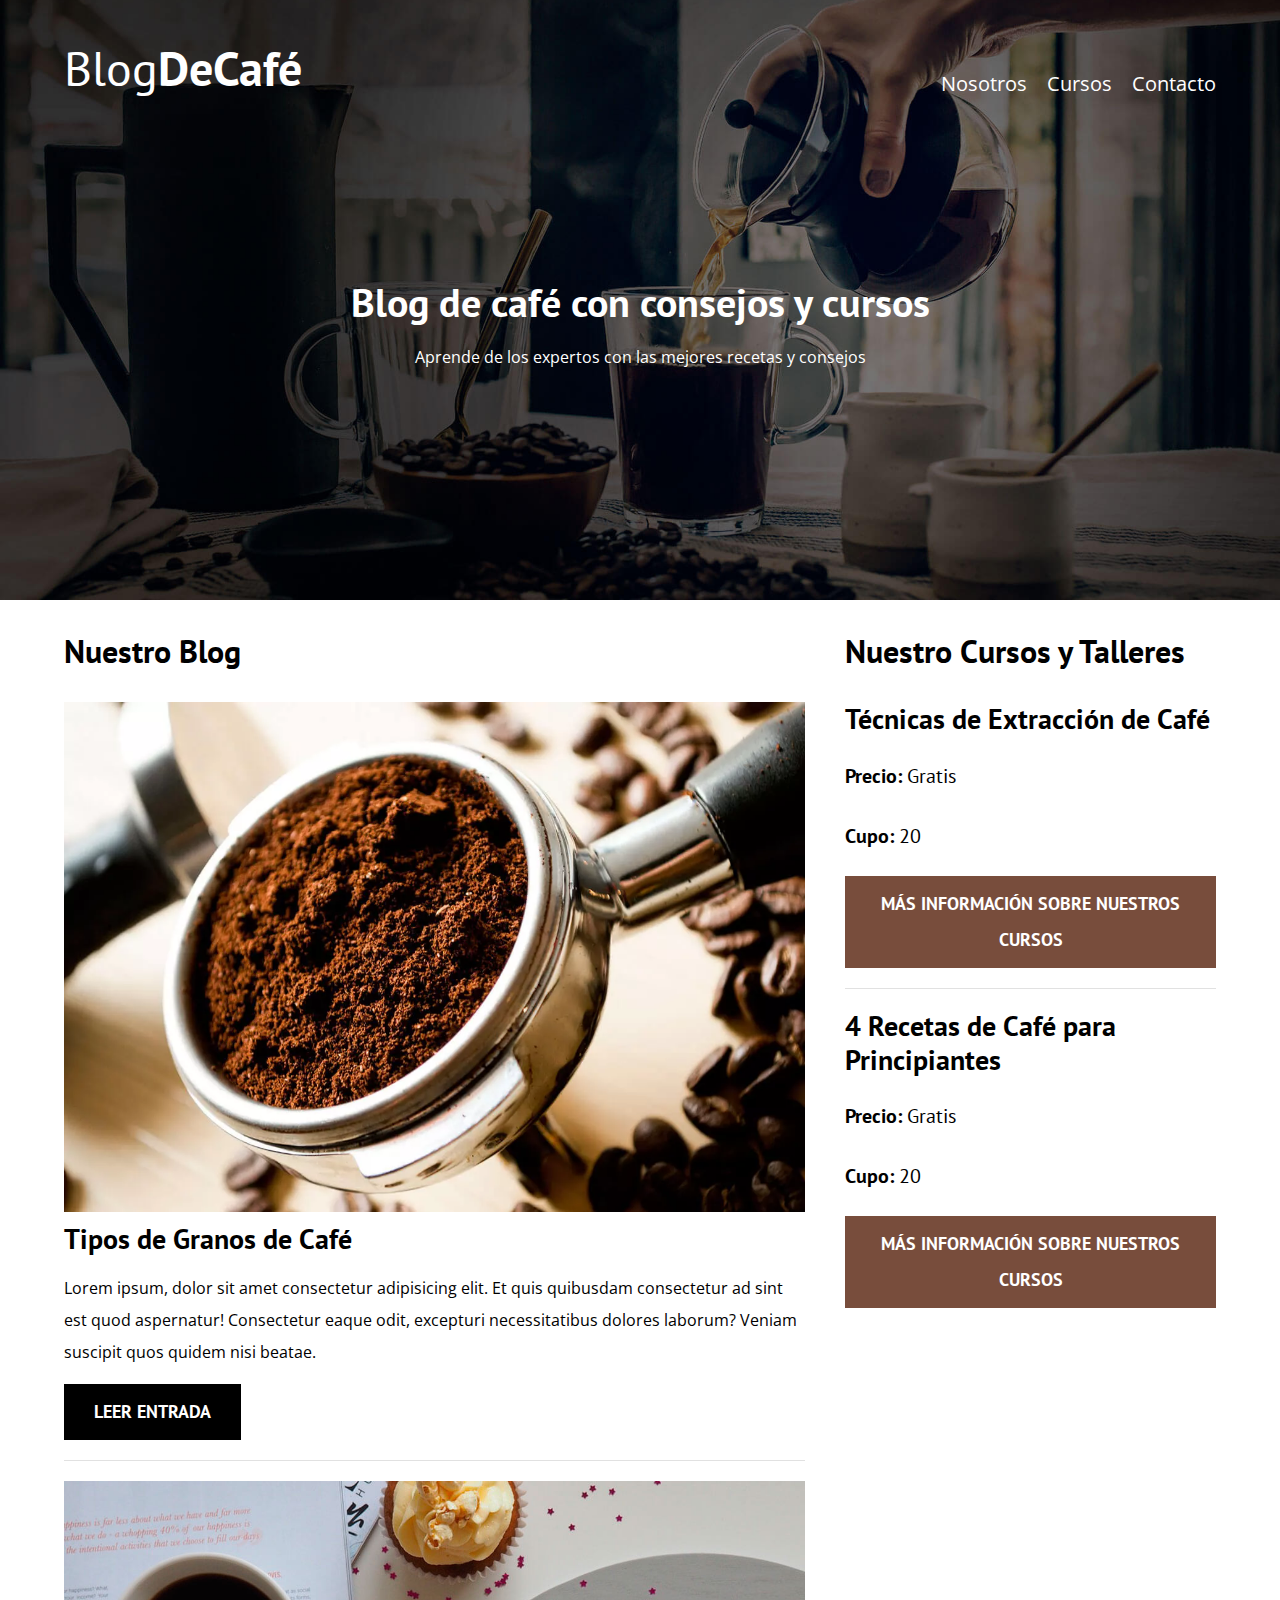
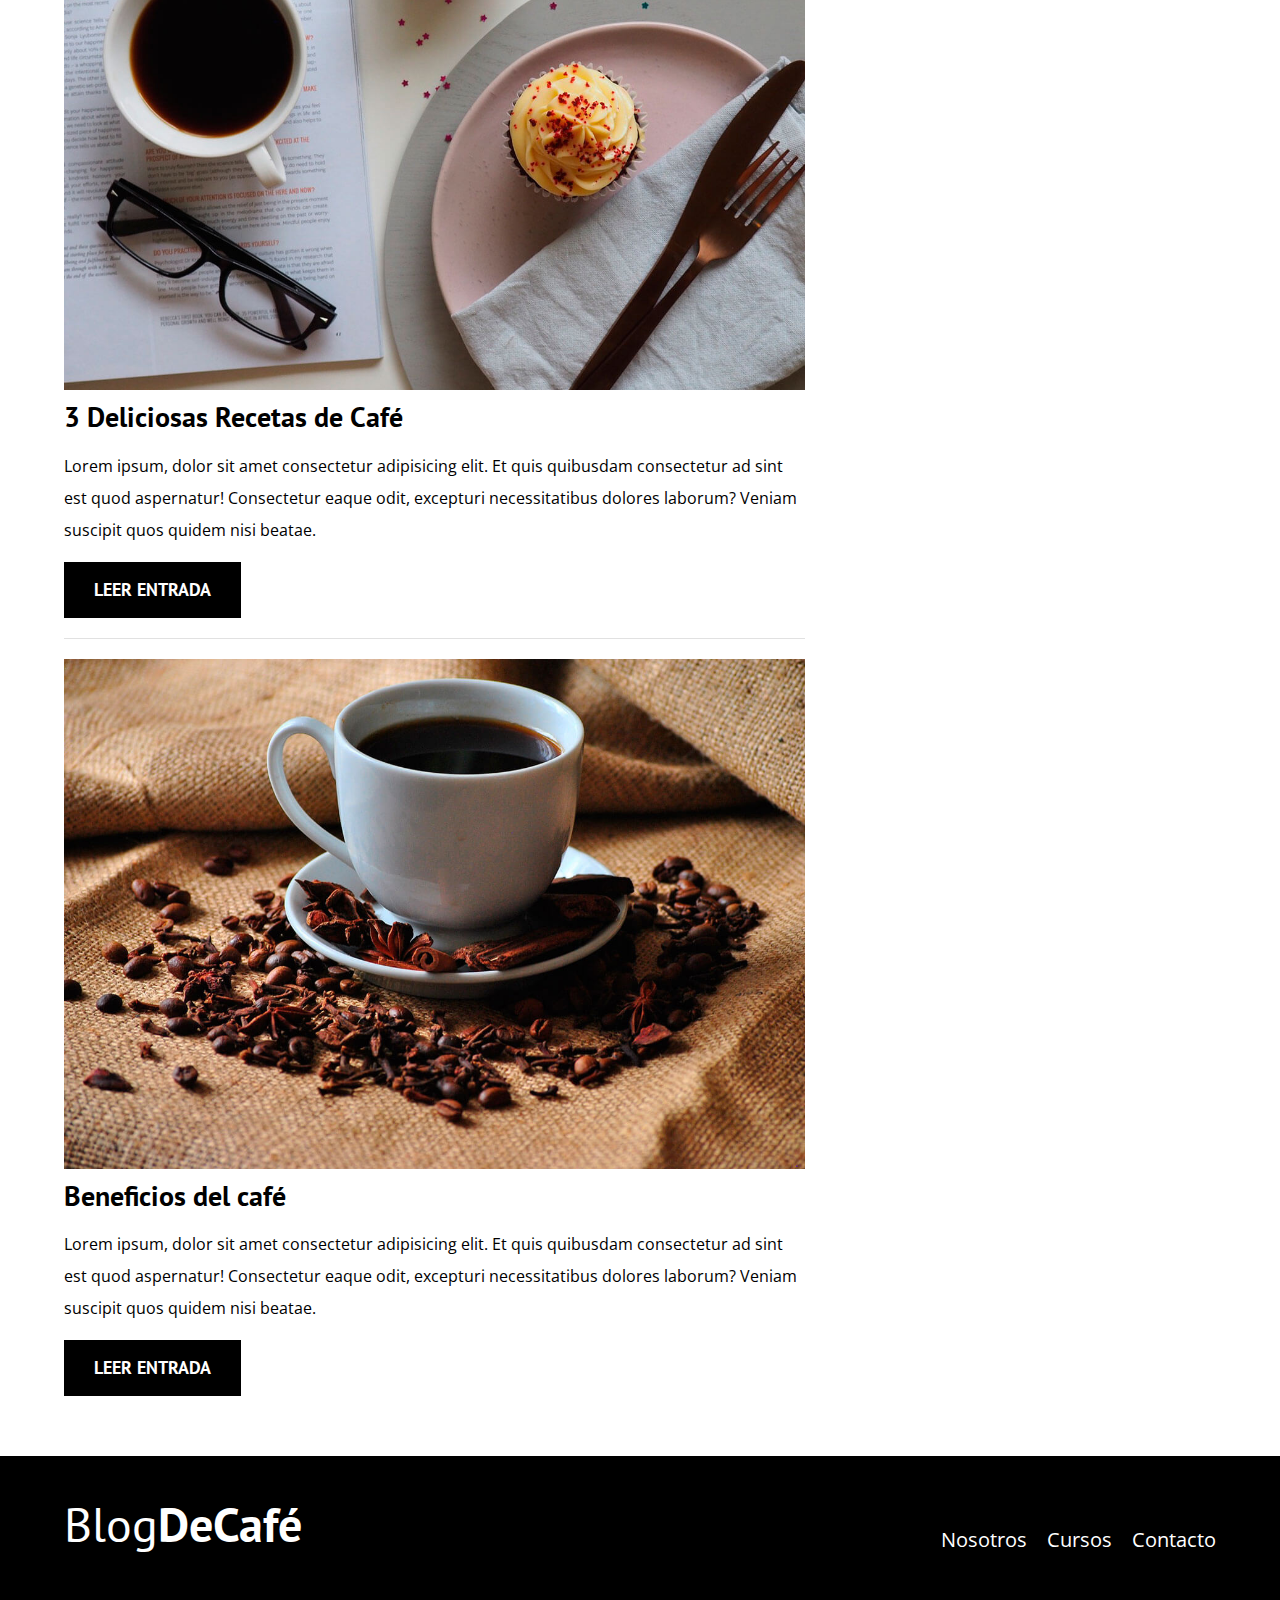
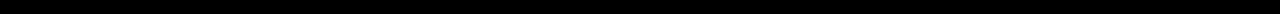
<file: index.html>
<!DOCTYPE html>
<html lang="en">

<head>
    <meta charset="UTF-8">
    <meta http-equiv="X-UA-Compatible" content="IE=edge">
    <meta name="viewport" content="width=device-width, initial-scale=1.0">
    <title>Blog de Café</title>
    <meta name=" description" content="Página web de blog de café">
    <!--Prefetch  Es para cargar mas rapido la siguiente página que crees que el usuario abrira-->
    <link rel="prefetch" href="nosotros.html" as="document">
    <!--Preload-->
    <link rel="preload" href="css/normalize.css" as="style">
    <link rel="stylesheet" href="css/normalize.css">

    <link rel="preload"
        href="https://fonts.googleapis.com/css2?family=Open+Sans&family=PT+Sans:wght@400;700&family=Staatliches&display=swap"
        crossorigin="crossorigin" as="font">
    <link
        href="https://fonts.googleapis.com/css2?family=Open+Sans&family=PT+Sans:wght@400;700&family=Staatliches&display=swap"
        rel="stylesheet">
    <link rel="preload" href="css/style.css" as="style">
    <link rel="stylesheet" href="css/style.css">

</head>

<body>
    <header class="header">

        <div class="contenedor">
            <div class="barra">
                <a href="index.html" class="logo">
                    <h1 class="logo__nombre no-margin centrar-texto">Blog<span class="logo__bold">DeCafé</span></h1>
                </a>
                <nav class="navegacion">
                    <a href="nosotros.html" class="navegacion__enlace">Nosotros</a>
                    <a href="cursos.html" class="navegacion__enlace">Cursos</a>
                    <a href="contacto.html" class="navegacion__enlace">Contacto</a>
                </nav>
            </div>
        </div>
        <div class="header__texto">
            <h2 class="no-margin">Blog de café con consejos y cursos</h2>
            <p class="no-margin">Aprende de los expertos con las mejores recetas y consejos</p>
        </div>

    </header>
    <div class="contenedor contenido-principal">

        <main class="blog">
            <h3>Nuestro Blog</h3>
            <article class="entrada">
                <div class="entrada__imagen">
                    <picture>
                        <source srcset="img/blog1.webp" type="image/webp">
                        <img loading="lazy" src="img/blog1.jpg" alt="imagen blog">
                    </picture>
                    
                </div>
                <div class="entrada__contenido">
                    <h4 class="no-margin">Tipos de Granos de Café</h4>
                    <p>Lorem ipsum, dolor sit amet consectetur adipisicing elit. Et quis quibusdam consectetur ad
                        sint est
                        quod aspernatur! Consectetur eaque odit, excepturi necessitatibus dolores laborum? Veniam
                        suscipit
                        quos quidem nisi beatae.</p>
                    <a href="entrada.html" class="boton boton--primario">Leer entrada</a>
                </div>
            </article>
            <article class="entrada">
                <div class="entrada__imagen">
                    <img loading="lazy" src="img/blog2.jpg" alt="imagen blog">
                </div>
                <div class="entrada__contenido">
                    <h4 class="no-margin">3 Deliciosas Recetas de Café</h4>
                    <p>Lorem ipsum, dolor sit amet consectetur adipisicing elit. Et quis quibusdam consectetur ad
                        sint est
                        quod aspernatur! Consectetur eaque odit, excepturi necessitatibus dolores laborum? Veniam
                        suscipit
                        quos quidem nisi beatae.</p>
                    <a href="entrada.html" class="boton boton--primario">Leer entrada</a>
                </div>
            </article>
            <article class="entrada">
                <div class="entrada__imagen">
                    <img loading="lazy" src="img/blog3.jpg" alt="imagen blog">
                </div>
                <div class="entrada__contenido">
                    <h4 class="no-margin">Beneficios del café</h4>
                    <p>Lorem ipsum, dolor sit amet consectetur adipisicing elit. Et quis quibusdam consectetur ad
                        sint est
                        quod aspernatur! Consectetur eaque odit, excepturi necessitatibus dolores laborum? Veniam
                        suscipit
                        quos quidem nisi beatae.</p>
                    <a href="entrada.html" class="boton boton--primario">Leer entrada</a>
                </div>
            </article>

        </main>

        <aside class="sidebar">
            <h3>Nuestro Cursos y Talleres</h3>
            <ul class="cursos no-padding">
                <li class="widget-curso">
                    <h4 class="no-margin">Técnicas de Extracción de Café</h4>
                    <p class="widget-curso__label">Precio:
                        <span class="widget-curso__info">Gratis</span>
                    </p>

                    <p class="widget-curso__label">Cupo:
                        <span class="widget-curso__info">20</span>
                    </p>
                    <a href="entrada.html" class="boton boton--secundario">Más Información sobre nuestros cursos</a>
                </li>

                <li class="widget-curso">
                    <h4 class="no-margin">4 Recetas de Café para Principiantes</h4>
                    <p class="widget-curso__label">Precio:
                        <span class="widget-curso__info">Gratis</span>
                    </p>

                    <p class="widget-curso__label">Cupo:
                        <span class="widget-curso__info">20</span>
                    </p>
                    <a href="entrada.html" class="boton boton--secundario">Más Información sobre nuestros cursos</a>
                </li>


            </ul>

        </aside>

    </div>

    <footer>
        <div class="contenedor">
            <div class="barra">
                <a href="index.html" class="logo">
                    <h1 class="logo__nombre no-margin centrar-texto">Blog<span class="logo__bold">DeCafé</span></h1>
                </a>
                <nav class="navegacion">
                    <a href="nosotros.html" class="navegacion__enlace">Nosotros</a>
                    <a href="cursos.html" class="navegacion__enlace">Cursos</a>
                    <a href="contacto.html" class="navegacion__enlace">Contacto</a>
                </nav>
            </div>
        </div>
    </footer>
    <script src="js/modernizr.js"></script>

</body>

</html>
</file>
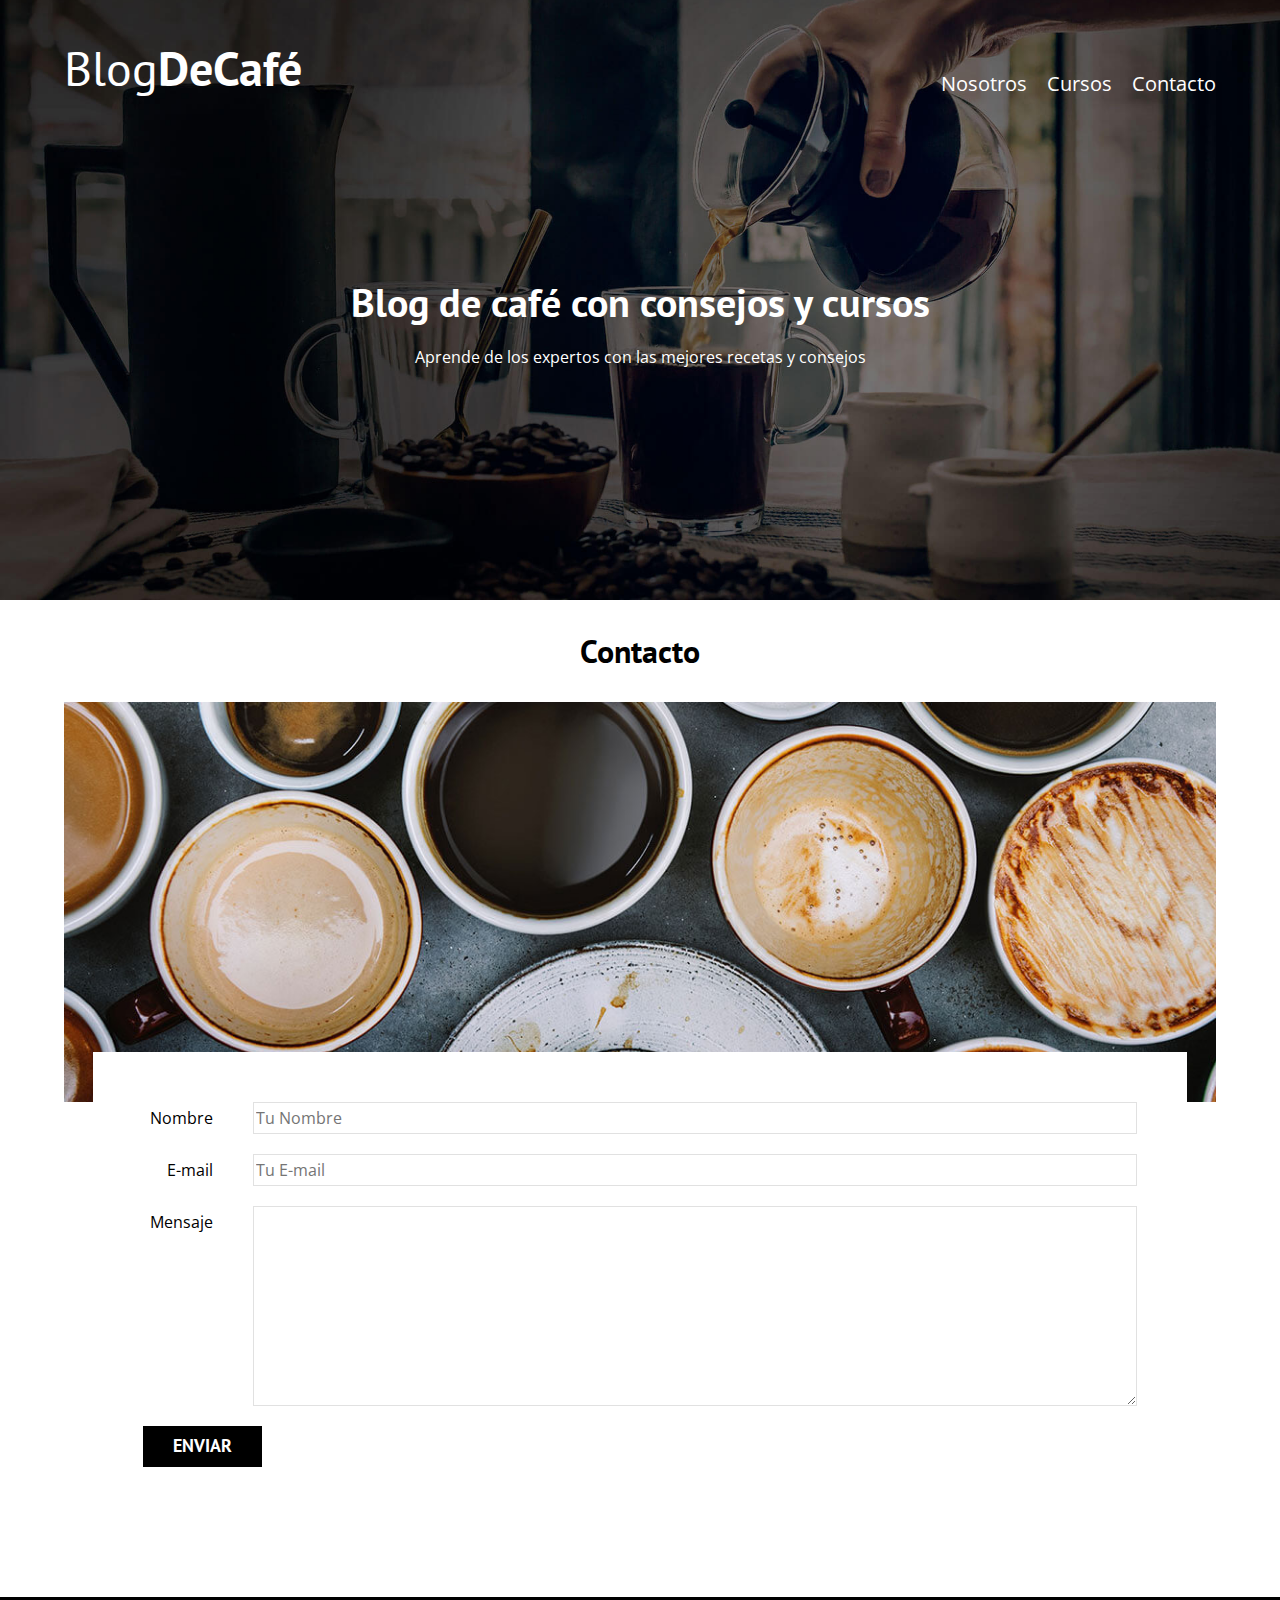
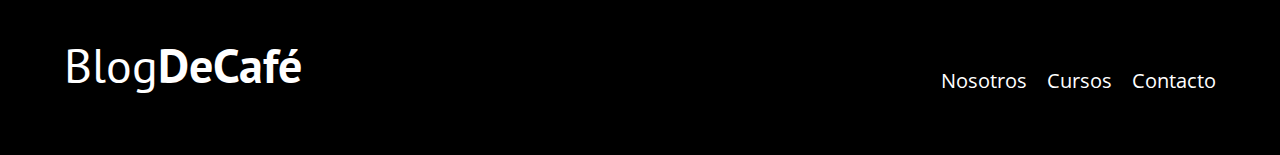
<file: Contacto.html>
<!DOCTYPE html>
<html lang="en">

<head>
    <meta charset="UTF-8">
    <meta http-equiv="X-UA-Compatible" content="IE=edge">
    <meta name="viewport" content="width=device-width, initial-scale=1.0">
    <title>Document</title>
    <link rel="stylesheet" href="css/normalize.css">
    <link
        href="https://fonts.googleapis.com/css2?family=Open+Sans&family=PT+Sans:wght@400;700&family=Staatliches&display=swap"
        rel="stylesheet">
    <link rel="stylesheet" href="css/style.css">
</head>

<body>
    <header class="header">

        <div class="contenedor">
            <div class="barra">
                <a href="index.html" class="logo">
                    <h1 class="logo__nombre no-margin centrar-texto">Blog<span class="logo__bold">DeCafé</span></h1>
                </a>
                <nav class="navegacion">
                    <a href="nosotros.html" class="navegacion__enlace">Nosotros</a>
                    <a href="cursos.html" class="navegacion__enlace">Cursos</a>
                    <a href="contacto.html" class="navegacion__enlace">Contacto</a>
                </nav>
            </div>
        </div>
        <div class="header__texto">
            <h2 class="no-margin">Blog de café con consejos y cursos</h2>
            <p class="no-margin">Aprende de los expertos con las mejores recetas y consejos</p>
        </div>




    </header>
    <main class="contenedor ">
        <h3 class="centrar-texto">Contacto</h3>
        <div class="contacto-bg"></div>
        <form class="formulario">
            
            <div class="campo">
                <label class="campo__label" for="nombre">Nombre</label> <!--El for es para darle accesibilidad web a todos las personas-->
                <input class="campo__field" type="text" placeholder="Tu Nombre" id="nombre">

            </div>
            <div class="campo">
                <label class="campo__label" for="email">E-mail</label> <!--El for es para darle accesibilidad web a todos las personas-->
                <input class="campo__field type="email" placeholder="Tu E-mail" id="email">

            </div>

            <div class="campo">
                <label class="campo__label" for="mensaje">Mensaje</label> <!--El for es para darle accesibilidad web a todos las personas-->
                <textarea class="campo__field campo__field--textarea  id="mensaje"></textarea>

            </div>

            <div class="campo">

                <input type="submit" value="Enviar" class="boton boton--primario">

            </div>

        </form>



    </main>

    <footer>
        <div class="contenedor">
            <div class="barra">
                <a href="index.html" class="logo">
                    <h1 class="logo__nombre no-margin centrar-texto">Blog<span class="logo__bold">DeCafé</span></h1>
                </a>
                <nav class="navegacion">
                    <a href="nosotros.html" class="navegacion__enlace">Nosotros</a>
                    <a href="cursos.html" class="navegacion__enlace">Cursos</a>
                    <a href="contacto.html" class="navegacion__enlace">Contacto</a>
                </nav>
            </div>
        </div>


    </footer>






</body>

</html>
</file>
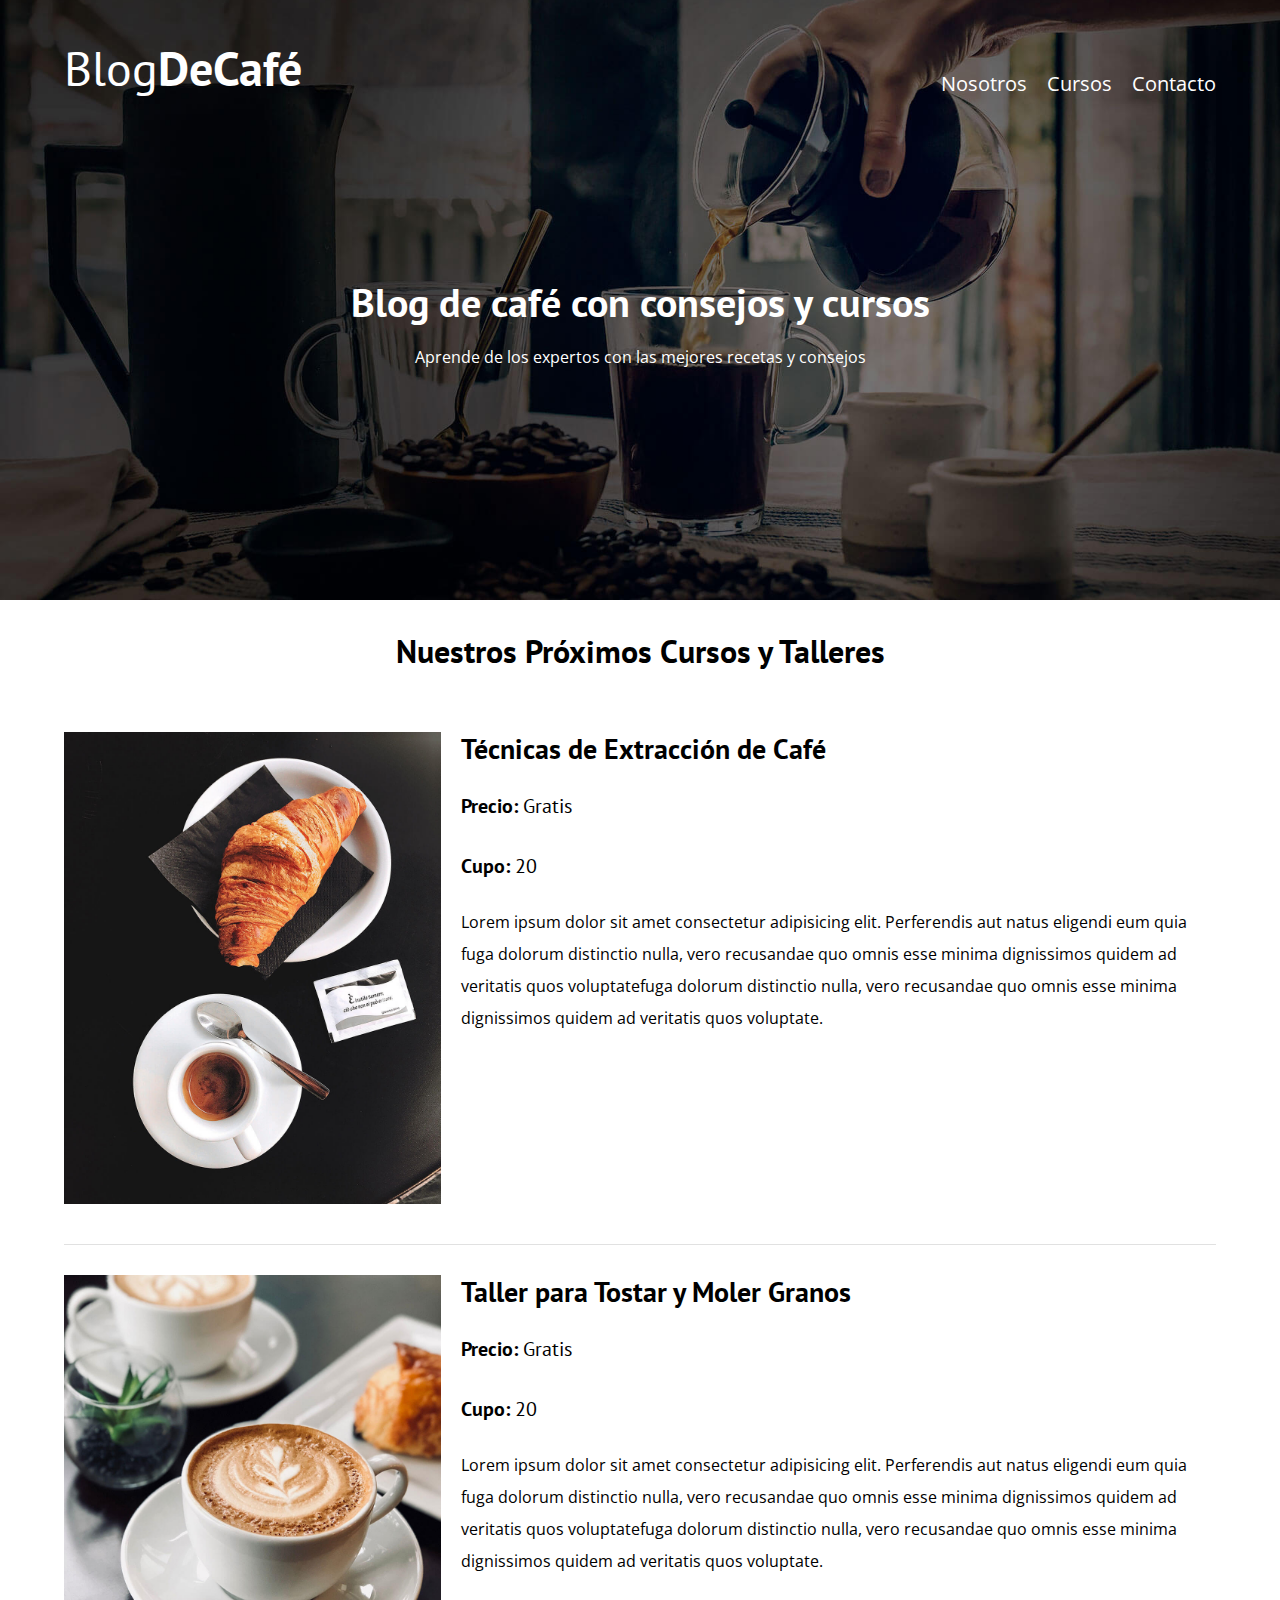
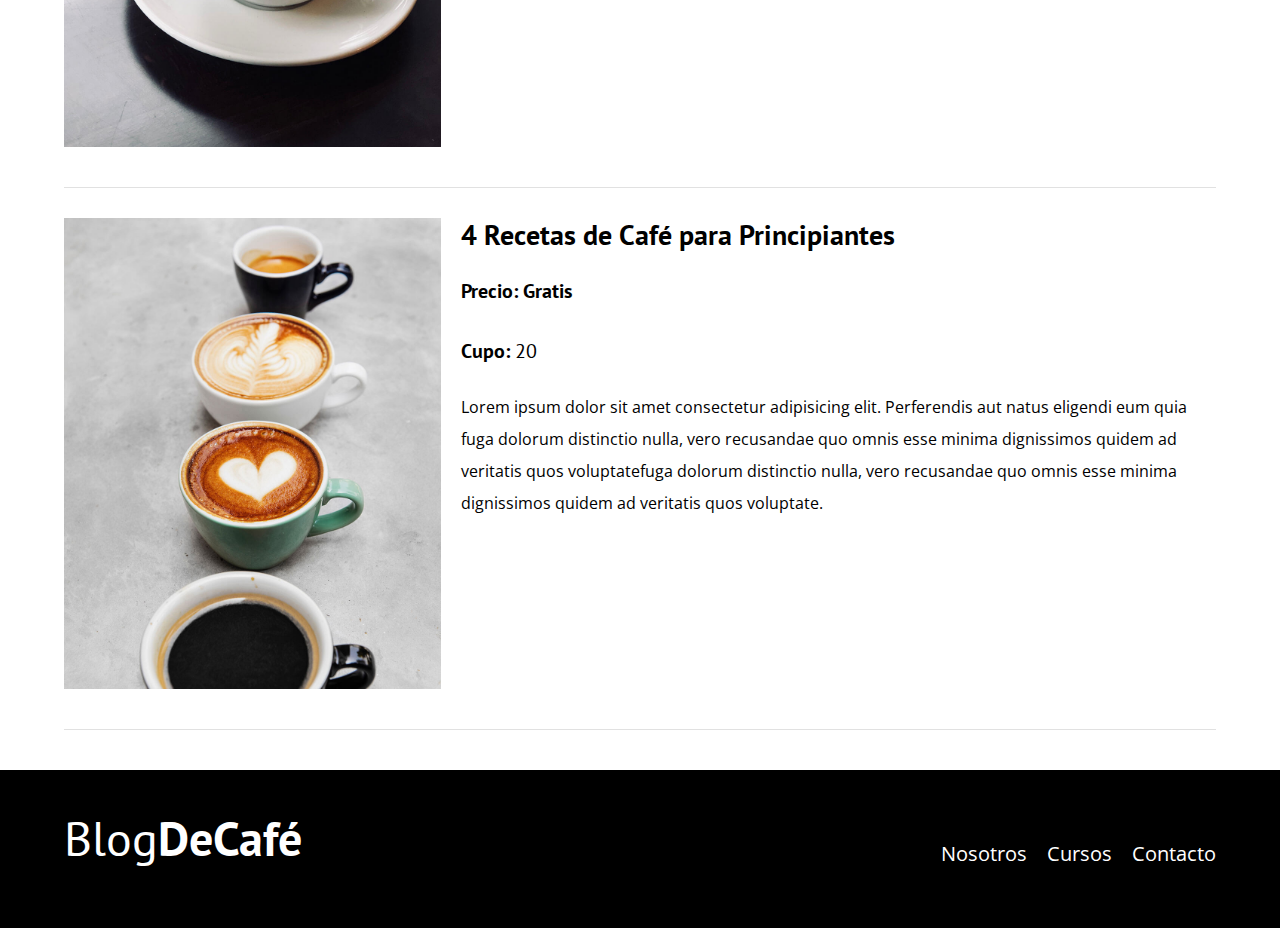
<file: Cursos.html>
<!DOCTYPE html>
<html lang="en">

<head>
    <meta charset="UTF-8">
    <meta http-equiv="X-UA-Compatible" content="IE=edge">
    <meta name="viewport" content="width=device-width, initial-scale=1.0">
    <title>Document</title>
    <link rel="stylesheet" href="css/normalize.css">
    <link
        href="https://fonts.googleapis.com/css2?family=Open+Sans&family=PT+Sans:wght@400;700&family=Staatliches&display=swap"
        rel="stylesheet">
    <link rel="stylesheet" href="css/style.css">
</head>

<body>
    <header class="header">

        <div class="contenedor">
            <div class="barra">
                <a href="index.html" class="logo">
                    <h1 class="logo__nombre no-margin centrar-texto">Blog<span class="logo__bold">DeCafé</span></h1>
                </a>
                <nav class="navegacion">
                    <a href="nosotros.html" class="navegacion__enlace">Nosotros</a>
                    <a href="cursos.html" class="navegacion__enlace">Cursos</a>
                    <a href="contacto.html" class="navegacion__enlace">Contacto</a>
                </nav>
            </div>
        </div>
        <div class="header__texto">
            <h2 class="no-margin">Blog de café con consejos y cursos</h2>
            <p class="no-margin">Aprende de los expertos con las mejores recetas y consejos</p>
        </div>

    </header>

    <main class="contenedor ">
        <h3 class="centrar-texto">Nuestros Próximos Cursos y Talleres</h3>

        <div class="curso">
            <div class="curso__imagen">
                <img src="img/curso1.jpg" alt="Imagen del curso">
            </div>
            <div class="curso__informacion">
                <h4 class="no-margin">Técnicas de Extracción de Café</h4>
                <p class="curso__label">Precio:
                    <span class="curso__info">Gratis</span>
                </p>

                <p class="curso__label">Cupo:
                    <span class="curso__info">20</span>
                </p>
                <p class="curso__descripcion">
                    Lorem ipsum dolor sit amet consectetur adipisicing elit. Perferendis aut natus eligendi eum quia
                    fuga dolorum distinctio nulla, vero recusandae quo omnis esse minima dignissimos quidem ad veritatis
                    quos voluptatefuga dolorum distinctio nulla, vero recusandae quo omnis esse minima dignissimos
                    quidem ad veritatis
                    quos voluptate.
                </p>
            </div><!-- Este cierra el div Informacion-->
        </div><!-- Este cierra el div curso-->

        <div class="curso">
            <div class="curso__imagen">
                <img src="img/curso2.jpg" alt="Imagen del curso">
            </div>
            <div class="curso__informacion">
                <h4 class="no-margin">Taller para Tostar y Moler Granos </h4>
                <p class="curso__label">Precio:
                    <span class="curso__info">Gratis</span>
                </p>

                <p class="curso__label">Cupo:
                    <span class="curso__info">20</span>
                </p>
                <p class="curso__descripcion">
                    Lorem ipsum dolor sit amet consectetur adipisicing elit. Perferendis aut natus eligendi eum quia
                    fuga dolorum distinctio nulla, vero recusandae quo omnis esse minima dignissimos quidem ad veritatis
                    quos voluptatefuga dolorum distinctio nulla, vero recusandae quo omnis esse minima dignissimos
                    quidem ad veritatis
                    quos voluptate.
                </p>
            </div><!-- Este cierra el div Informacion-->
        </div><!-- Este cierra el div curso-->

        <div class="curso">
            <div class="curso__imagen">
                <img src="img/curso3.jpg" alt="Imagen del curso">
            </div>
            <div class="curso__informacion">
                <h4 class="no-margin">4 Recetas de Café para Principiantes</h4>
                <p class="curso__label">Precio:
                    <span class="__info">Gratis</span>
                </p>

                <p class="curso__label">Cupo:
                    <span class="curso__info">20</span>
                </p>
                <p class="curso__descripcion">
                    Lorem ipsum dolor sit amet consectetur adipisicing elit. Perferendis aut natus eligendi eum quia
                    fuga dolorum distinctio nulla, vero recusandae quo omnis esse minima dignissimos quidem ad veritatis
                    quos voluptatefuga dolorum distinctio nulla, vero recusandae quo omnis esse minima dignissimos
                    quidem ad veritatis
                    quos voluptate.
                </p>
            </div><!-- Este cierra el div Informacion-->
        </div><!-- Este cierra el div curso-->
    </main>



    <footer>
        <div class="contenedor">
            <div class="barra">
                <a href="index.html" class="logo">
                    <h1 class="logo__nombre no-margin centrar-texto">Blog<span class="logo__bold">DeCafé</span></h1>
                </a>
                <nav class="navegacion">
                    <a href="nosotros.html" class="navegacion__enlace">Nosotros</a>
                    <a href="cursos.html" class="navegacion__enlace">Cursos</a>
                    <a href="contacto.html" class="navegacion__enlace">Contacto</a>
                </nav>
            </div>
        </div>


    </footer>






</body>

</html>
</file>
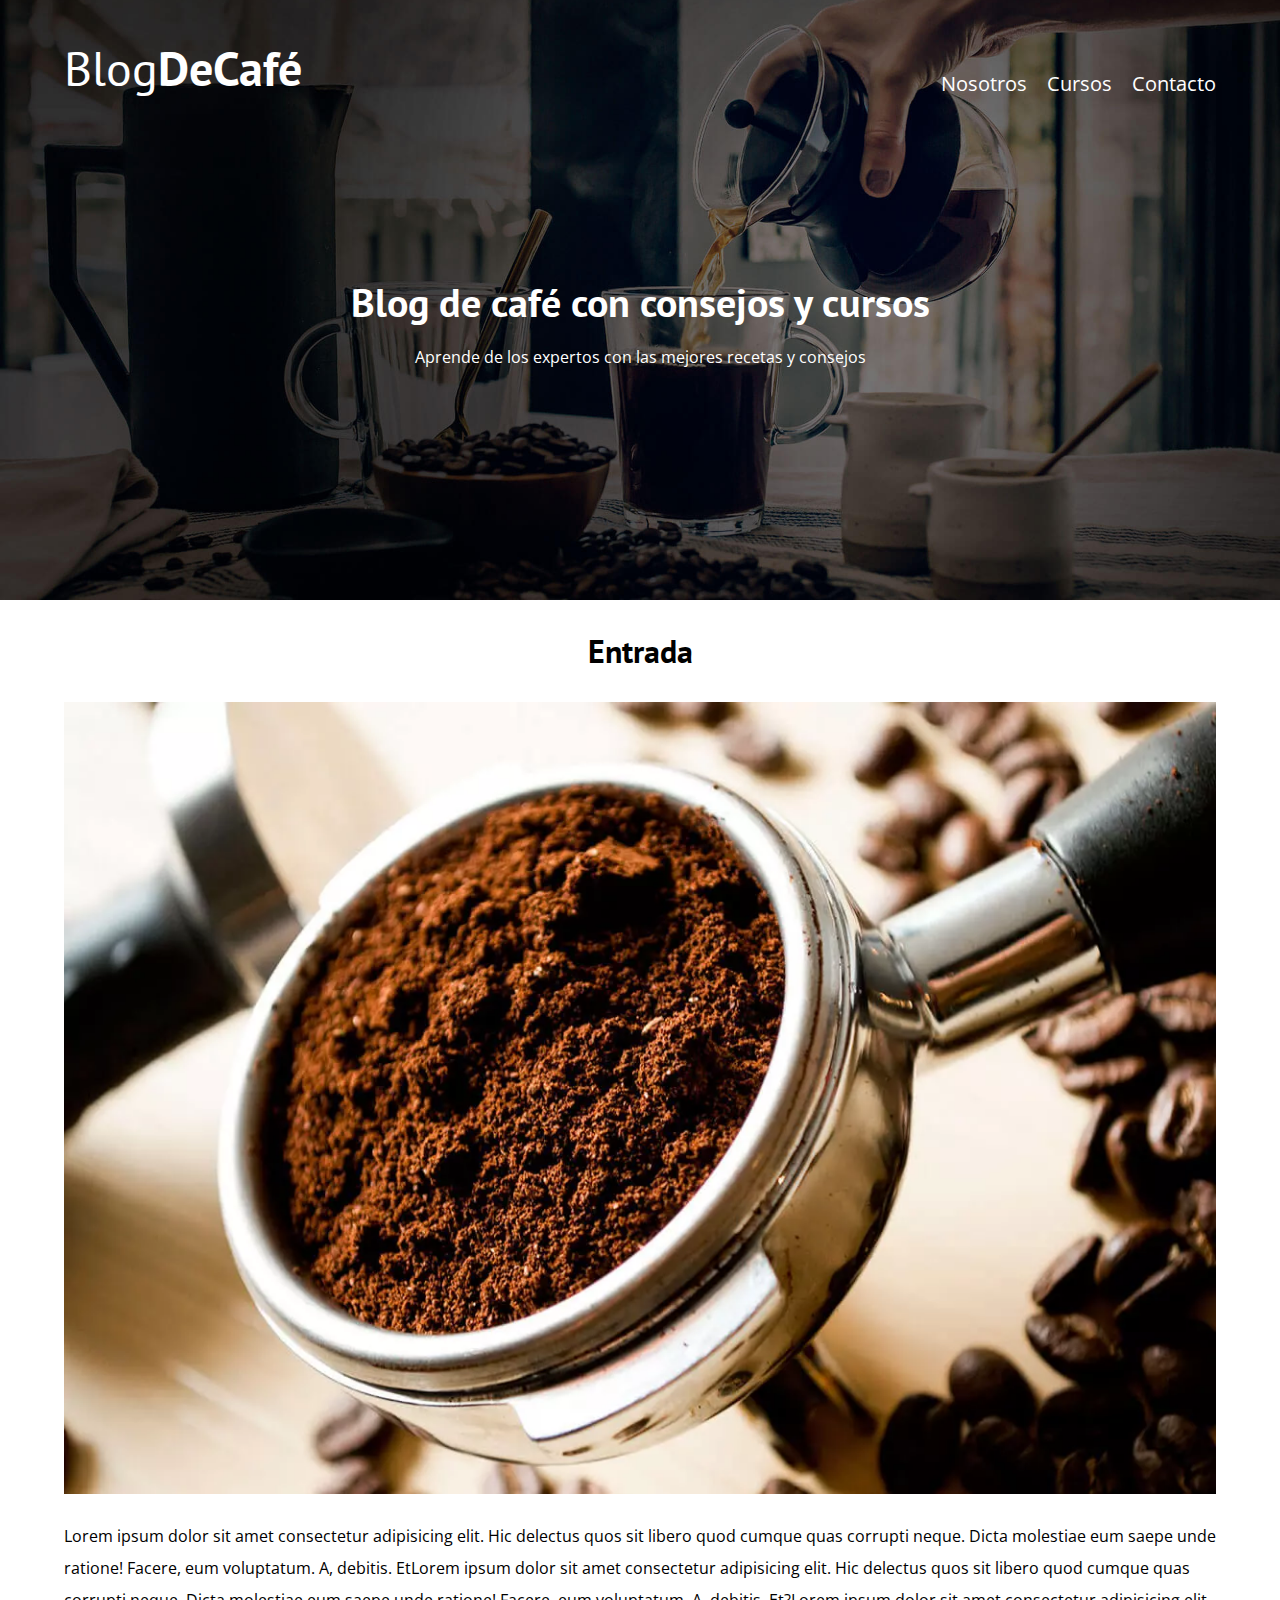
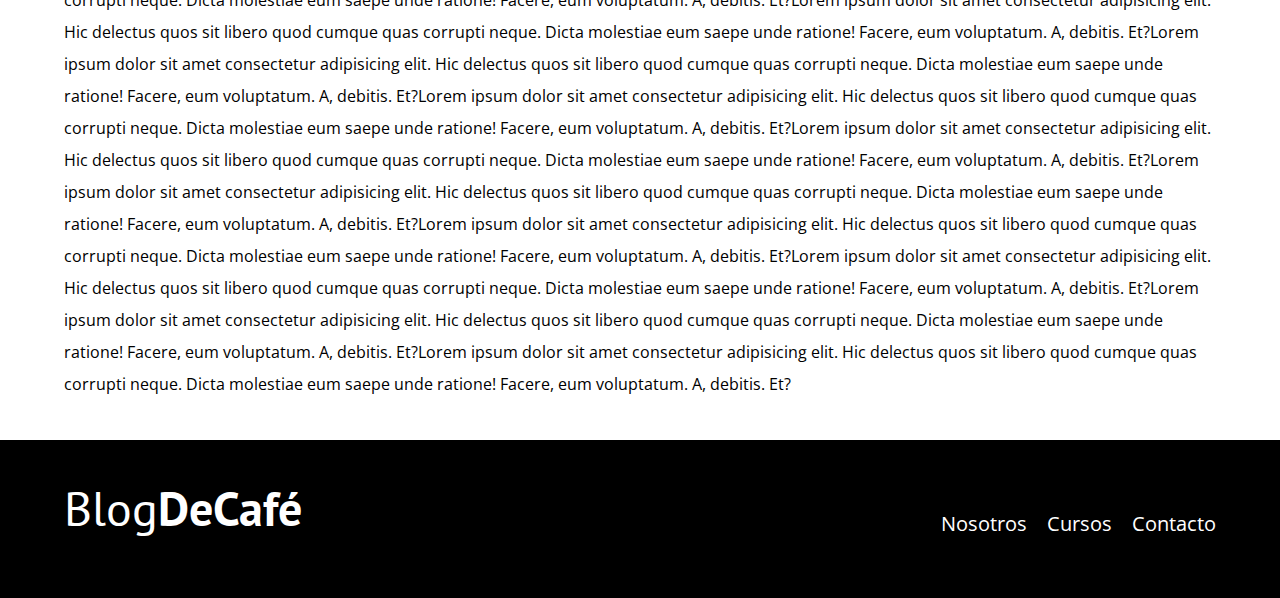
<file: Entrada.html>
<!DOCTYPE html>
<html lang="en">

<head>
    <meta charset="UTF-8">
    <meta http-equiv="X-UA-Compatible" content="IE=edge">
    <meta name="viewport" content="width=device-width, initial-scale=1.0">
    <title>Document</title>
    <link rel="stylesheet" href="css/normalize.css">
    <link
        href="https://fonts.googleapis.com/css2?family=Open+Sans&family=PT+Sans:wght@400;700&family=Staatliches&display=swap"
        rel="stylesheet">
    <link rel="stylesheet" href="css/style.css">
</head>

<body>
    <header class="header">

        <div class="contenedor">
            <div class="barra">
                <a href="index.html" class="logo">
                    <h1 class="logo__nombre no-margin centrar-texto">Blog<span class="logo__bold">DeCafé</span></h1>
                </a>
                <nav class="navegacion">
                    <a href="nosotros.html" class="navegacion__enlace">Nosotros</a>
                    <a href="cursos.html" class="navegacion__enlace">Cursos</a>
                    <a href="contacto.html" class="navegacion__enlace">Contacto</a>
                </nav>
            </div>
        </div>
        <div class="header__texto">
            <h2 class="no-margin">Blog de café con consejos y cursos</h2>
            <p class="no-margin">Aprende de los expertos con las mejores recetas y consejos</p>
        </div>

    </header>

    <main class="contenedor ">
        <h3 class="centrar-texto">Entrada</h3>

        <img src="img/blog1.webp" alt="">
        <p>
            Lorem ipsum dolor sit amet consectetur adipisicing elit. Hic delectus quos sit libero quod cumque quas
            corrupti neque. Dicta molestiae eum saepe unde ratione! Facere, eum voluptatum. A, debitis. EtLorem ipsum
            dolor sit amet consectetur adipisicing elit. Hic delectus quos sit libero quod cumque quas corrupti neque.
            Dicta molestiae eum saepe unde ratione! Facere, eum voluptatum. A, debitis. Et?Lorem ipsum dolor sit amet
            consectetur adipisicing elit. Hic delectus quos sit libero quod cumque quas corrupti neque. Dicta molestiae
            eum saepe unde ratione! Facere, eum voluptatum. A, debitis. Et?Lorem ipsum dolor sit amet consectetur
            adipisicing elit. Hic delectus quos sit libero quod cumque quas corrupti neque. Dicta molestiae eum saepe
            unde ratione! Facere, eum voluptatum. A, debitis. Et?Lorem ipsum dolor sit amet consectetur adipisicing
            elit. Hic delectus quos sit libero quod cumque quas corrupti neque. Dicta molestiae eum saepe unde ratione!
            Facere, eum voluptatum. A, debitis. Et?Lorem ipsum dolor sit amet consectetur adipisicing elit. Hic delectus
            quos sit libero quod cumque quas corrupti neque. Dicta molestiae eum saepe unde ratione! Facere, eum
            voluptatum. A, debitis. Et?Lorem ipsum dolor sit amet consectetur adipisicing elit. Hic delectus quos sit
            libero quod cumque quas corrupti neque. Dicta molestiae eum saepe unde ratione! Facere, eum voluptatum. A,
            debitis. Et?Lorem ipsum dolor sit amet consectetur adipisicing elit. Hic delectus quos sit libero quod
            cumque quas corrupti neque. Dicta molestiae eum saepe unde ratione! Facere, eum voluptatum. A, debitis.
            Et?Lorem ipsum dolor sit amet consectetur adipisicing elit. Hic delectus quos sit libero quod cumque quas
            corrupti neque. Dicta molestiae eum saepe unde ratione! Facere, eum voluptatum. A, debitis. Et?Lorem ipsum
            dolor sit amet consectetur adipisicing elit. Hic delectus quos sit libero quod cumque quas corrupti neque.
            Dicta molestiae eum saepe unde ratione! Facere, eum voluptatum. A, debitis. Et?Lorem ipsum dolor sit amet
            consectetur adipisicing elit. Hic delectus quos sit libero quod cumque quas corrupti neque. Dicta molestiae
            eum saepe unde ratione! Facere, eum voluptatum. A, debitis. Et?

        </p>




    </main>

    <footer>
        <div class="contenedor">
            <div class="barra">
                <a href="index.html" class="logo">
                    <h1 class="logo__nombre no-margin centrar-texto">Blog<span class="logo__bold">DeCafé</span></h1>
                </a>
                <nav class="navegacion">
                    <a href="nosotros.html" class="navegacion__enlace">Nosotros</a>
                    <a href="cursos.html" class="navegacion__enlace">Cursos</a>
                    <a href="contacto.html" class="navegacion__enlace">Contacto</a>
                </nav>
            </div>
        </div>


    </footer>






</body>

</html>
</file>
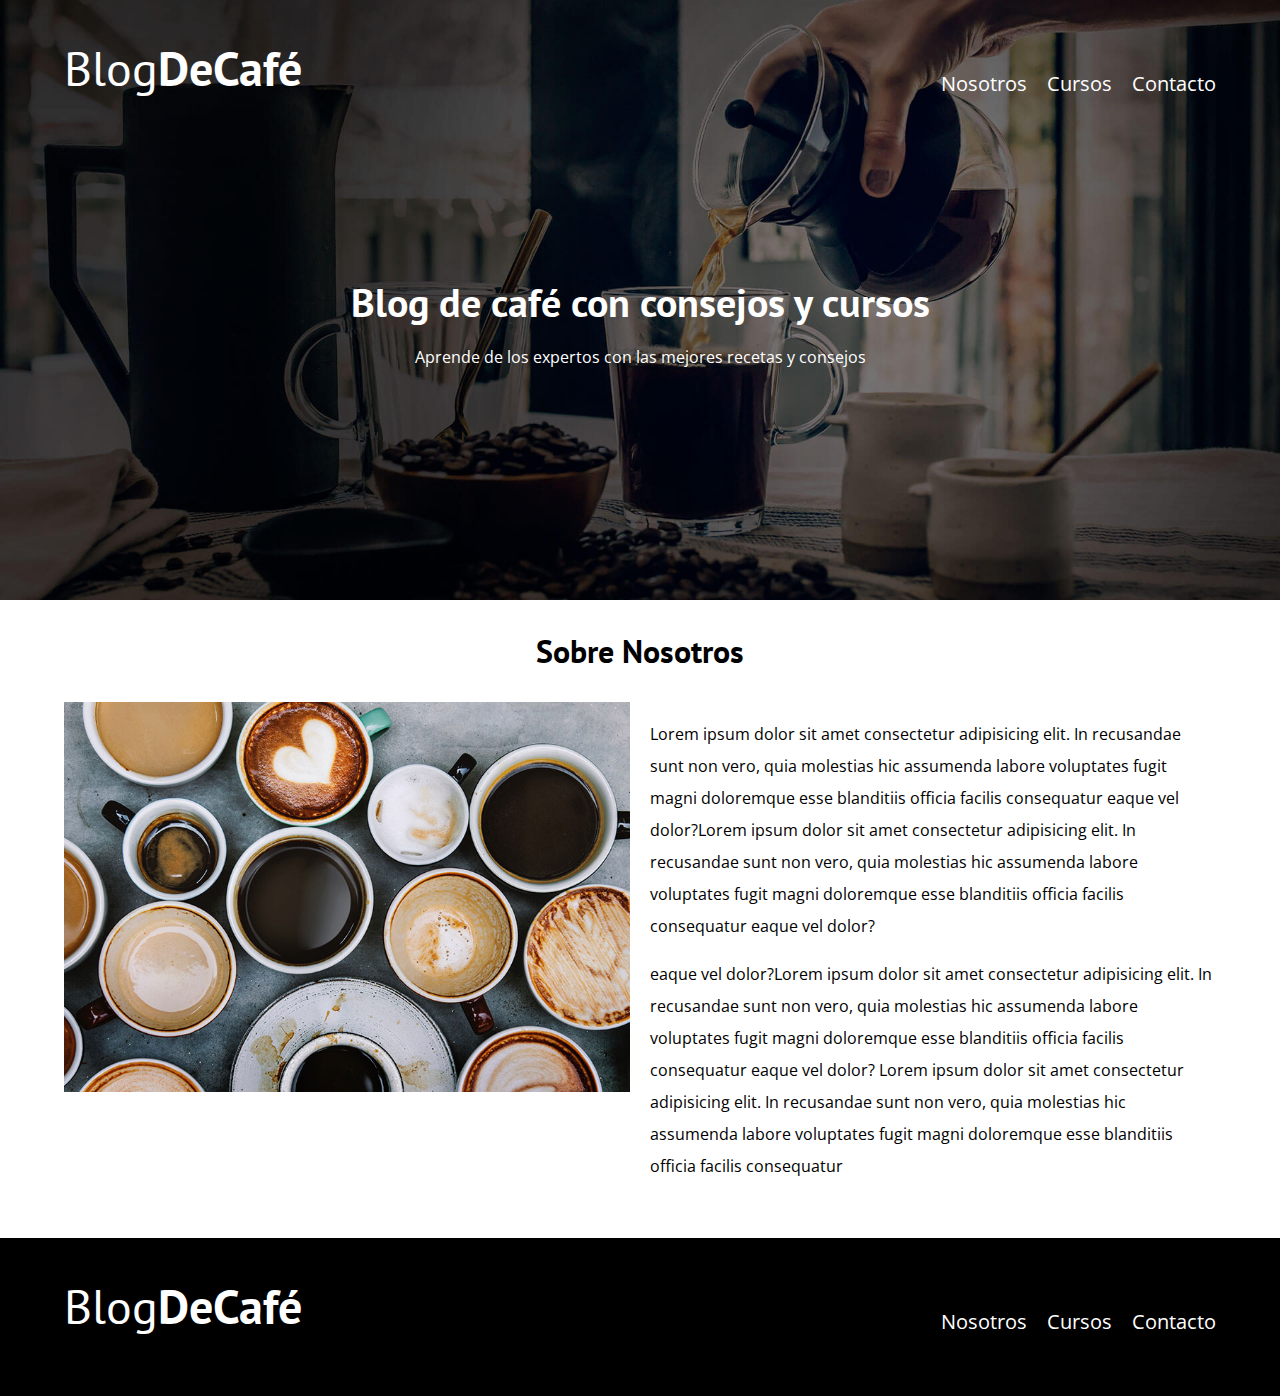
<file: nosotros.html>
<!DOCTYPE html>
<html lang="en">

<head>
    <meta charset="UTF-8">
    <meta http-equiv="X-UA-Compatible" content="IE=edge">
    <meta name="viewport" content="width=device-width, initial-scale=1.0">
    <title>Document</title>
    <link rel="stylesheet" href="css/normalize.css">
    <link
        href="https://fonts.googleapis.com/css2?family=Open+Sans&family=PT+Sans:wght@400;700&family=Staatliches&display=swap"
        rel="stylesheet">
    <link rel="stylesheet" href="css/style.css">
</head>

<body>
    <header class="header">

        <div class="contenedor">
            <div class="barra">
                <a href="index.html" class="logo">
                    <h1 class="logo__nombre no-margin centrar-texto">Blog<span class="logo__bold">DeCafé</span></h1>
                </a>
                <nav class="navegacion">
                    <a href="nosotros.html" class="navegacion__enlace">Nosotros</a>
                    <a href="cursos.html" class="navegacion__enlace">Cursos</a>
                    <a href="contacto.html" class="navegacion__enlace">Contacto</a>
                </nav>
            </div>
        </div>
        <div class="header__texto">
            <h2 class="no-margin">Blog de café con consejos y cursos</h2>
            <p class="no-margin">Aprende de los expertos con las mejores recetas y consejos</p>
        </div>




    </header>
    <main class="contenedor ">
        <h3 class="centrar-texto">Sobre Nosotros</h3>
        <div class="sobre-nosotros">
            <div class="sobre-nosotros__imagen">
                <img src="img/nosotros.jpg" alt="sobre-nosotros">
            </div>
            <div class="sobre-nosotros__texto">
                <p>
                    Lorem ipsum dolor sit amet consectetur adipisicing elit. In recusandae sunt non vero, quia molestias
                    hic assumenda labore voluptates fugit magni doloremque esse blanditiis officia facilis consequatur
                    eaque vel dolor?Lorem ipsum dolor sit amet consectetur adipisicing elit. In recusandae sunt non
                    vero, quia molestias hic assumenda labore voluptates fugit magni doloremque esse blanditiis officia
                    facilis consequatur eaque vel dolor?
                </p>
                <p>
                    eaque vel dolor?Lorem ipsum dolor sit amet consectetur adipisicing elit. In recusandae sunt non
                    vero, quia molestias hic assumenda labore voluptates fugit magni doloremque esse blanditiis officia
                    facilis consequatur eaque vel dolor?
                    Lorem ipsum dolor sit amet consectetur adipisicing elit. In recusandae sunt non vero, quia molestias
                    hic assumenda labore voluptates fugit magni doloremque esse blanditiis officia facilis consequatur
                </p>

            </div>
        </div>


    </main>

    <footer>
        <div class="contenedor">
            <div class="barra">
                <a href="index.html" class="logo">
                    <h1 class="logo__nombre no-margin centrar-texto">Blog<span class="logo__bold">DeCafé</span></h1>
                </a>
                <nav class="navegacion">
                    <a href="nosotros.html" class="navegacion__enlace">Nosotros</a>
                    <a href="cursos.html" class="navegacion__enlace">Cursos</a>
                    <a href="contacto.html" class="navegacion__enlace">Contacto</a>
                </nav>
            </div>
        </div>


    </footer>






</body>

</html>
</file>
<file: css/style.css>
:root {
    --fuenteHeading: 'PT Sans', sans-serif;
    --fuenteParrafos: 'Open Sans', sans-serif;
    --primario: #784D3C;
    --gris: #e1e1e1;
    --blanco: #ffffff;
    --negro: #000000;
}

html {
    box-sizing: border-box;
    font-size: 62.5%;

}

*,
*::before,
*:after {
    box-sizing: inherit;
}

body {
    font-family: var(--fuenteParrafos);
    font-size: 1.6rem;
    line-height: 2;
    /**Interlineado*/
}

/** Globales**/
.contenedor {
    max-width: 120rem;
    width: 90%;
    margin: 0 auto;

}

a {
    text-decoration: none;
}

h1,
h2,
h3,
h4 {
    font-family: var(--fuenteHeading);
    line-height: 1.2;
}

h1 {
    font-size: 4.8rem;
}

h2 {
    font-size: 4rem;
}

h3 {
    font-size: 3.2rem;
}

h4 {
    font-size: 2.8rem;
}

img {
    max-width: 100%;
}

/**Utilidades*/
.no-margin {
    margin: 0;
    /*Elimina el margen*/
    margin-bottom: 1.5rem;
}

.no-padding {
    padding: 0;
}

.centrar-texto {
    text-align: center;
}

.header {
    background-image: url(../img/banner.jpg);
    height: 60rem;
    background-size: cover;
    background-repeat: no-repeat;
    background-position: center center;
    /*Para centrar*/


}

.header__texto {
    text-align: center;
    color: var(--blanco);
    margin-top: 5rem;
}

@media (min-width: 768px) {
    .header__texto {
        margin-top: 15rem;
    }

}

.barra {
    padding-top: 4rem;
}

@media (min-width: 768px) {
    .barra {
        display: flex;
        justify-content: space-between;
        align-items: center;

    }

}

.logo {
    color: var(--blanco);


}

.logo__nombre {
    font-weight: 400;
    margin-bottom: 3rem;
}

.logo__bold {
    font-weight: 700;
}

.navegacion__enlace {
    display: block;
    /** Es para poner los elementos en columna*/
    text-align: center;
    font-size: 2rem;
    color: var(--blanco);
}

@media (min-width: 768px) {
    .navegacion {
        display: flex;
        gap: 2rem;
    }

}

@media (min-width: 768px) {
    .contenido-principal {
        display: grid;
        grid-template-columns: 2fr 1fr;
        column-gap: 4rem;
    }

}

.entrada {
    border-bottom: 1px solid var(--gris);
    margin-bottom: 2rem;
}

.entrada:last-of-type {
    /**Para quitarle la linea al ultimo*/
    border: none;
    margin-bottom: 0;
}

.boton {
    display: block;
    font-family: var(--fuenteHeading);
    color: var(--blanco);
    text-align: center;
    padding: 1rem 3rem;
    font-size: 1.8rem;
    text-transform: uppercase;
    font-weight: 700;
    margin-bottom: 2rem;
    border: none;

}

@media (min-width: 768px) {
    .boton {
        display: inline-block;
        /**Respeta  el width*/

    }

}

.boton:hover {
    cursor: pointer;
    /**Es para que salga la mano al pasar por el boton*/
}

.boton--primario {
    background-color: var(--negro);
}

.boton--secundario {
    background-color: var(--primario);

}

.cursos {
    list-style: none;
    /**Quitar las viñetas*/
}

.widget-curso {
    border-bottom: 1px solid var(--gris);
    margin-bottom: 2rem;
}

.widget-curso:last-of-type {
    border: none;
    margin-bottom: 0;
}

.widget-curso__label {
    font-family: var(--fuenteHeading);
    font-weight: 700;

}

.widget-curso__info {
    font-weight: normal;
}

.widget-curso__label,
.widget-curso__info {
    font-size: 2rem;

}

footer {

    margin-top: 4rem;
    color: var(--blanco);
    background-color: var(--negro);
    padding-bottom: 3rem;
}

/*Sobre nosotros*/
.sobre-nosotros {
    display: flex;
    justify-content: space-between;

}

.sobre-nosotros__texto {
    /*Con flexbox**/
    flex: 0 0 calc(50% - 1rem);

}

.sobre-nosotros__imagen {
    flex: 0 0 calc(50% - 1rem);

}

@media (min-width: 768px) {
    .sobre-nosotros {
        display: grid;
        grid-template-columns: repeat(2, 1fr);
        column-gap: 2rem;
    }

}

@media (max-width: 768px) {
    .sobre-nosotros {
        flex-direction: column;
    }

}

/**Curso*/

.curso {
    padding: 3rem 0;
    /**Arriba y abajo*/
    border-bottom: 1px solid var(--gris);
}

@media (min-width: 768px) {
    .curso {
        display: grid;
        grid-template-columns: 1fr 2fr;
        column-gap: 2rem;
        /**Separacion*/
    }

}

.curso :last-of-type {
    border: none;
}

.curso__label {
    font-family: var(--fuenteHeading);
    font-weight: 700;

}

.curso__info {
    font-weight: normal;
}

.curso__label,
.curso__info {
    font-size: 2rem;

}


/** Contacto */

.contacto-bg {
    background-image: url(../img/contacto.jpg);
    height: 40rem;
    background-size: cover;
    background-repeat: no-repeat;

}

.formulario {
    background-color: var(--blanco);
    margin: -5rem auto 0 auto;
    /**arriba,derecho,abajo,izquierdo*/
    width: 95%;
    padding: 5rem;

}

.campo {
    display: flex;
    margin-bottom: 2rem;
    gap: 2rem;

}

.campo__label {
    flex: 0 0 9rem;
    text-align: right;
    padding-right: 2rem;
    /** Es lo mismo que el gap pero con mayor compatibilidad*/
}

.campo__field {
    flex: 1;
    /**Va tomar todo lo disponible*/
    border: 1px solid var(--gris);

}

.campo__field--textarea {
    height: 20rem;
}

@media (max-width: 420px) {
    .sidebar {
        text-align: center;
    }
}
</file>
